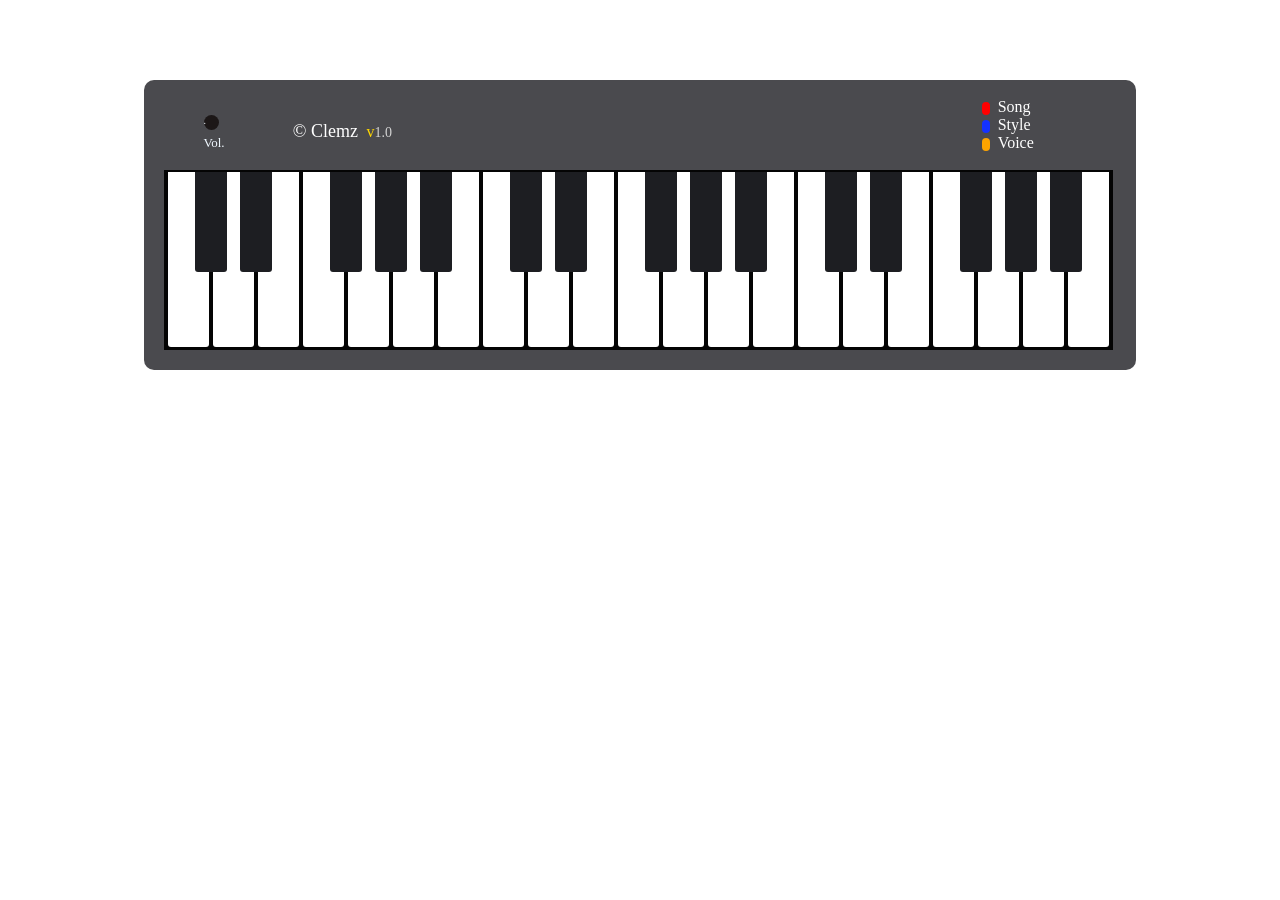
<file: index.html>
<!DOCTYPE html>
<html lang="en">
  <head>
    <meta charset="UTF-8" />
    <title>Clem's Creative Piano</title>
    <meta name="viewport" content="width=device-width, initial-scale=1.0" />
    <link rel="stylesheet" href="piano.css">
  </head>
  <body>
    <div id="piano">
        <div class="volume">
            <div class="volume-knob">.</div>
            <div class="vol-text">Vol.</div>
        </div>
      <p class="logo">&copy Clemz  <span class="v">v</span><span class="version-num">1.0</span></p>
      <div class="controls">
        <div class="songs"><span class="button">S</span><span class="text">Song</span></div>
        <div class="style"><span class="button blue">S</span><span class="text">Style</span></div>
        <div class="voice"><span class="button orange">S</span><span class="text">Voice</span></div>
      </div>
      <div class="keys">
        <div class="key"></div>
        <div class="key black--key"></div>
        <div class="key black--key"></div>
        <div class="key"></div>
        <div class="key black--key"></div>
        <div class="key black--key"></div>
        <div class="key black--key"></div>

        <div class="key"></div>
        <div class="key black--key"></div>
        <div class="key black--key"></div>
        <div class="key"></div>
        <div class="key black--key"></div>
        <div class="key black--key"></div>
        <div class="key black--key"></div>

        <div class="key"></div>
        <div class="key black--key"></div>
        <div class="key black--key"></div>
        <div class="key"></div>
        <div class="key black--key"></div>
        <div class="key black--key"></div>
        <div class="key black--key"></div>
      </div>
    </div>
  </body>
</html>
</file>
<file: piano.css>
html {
    box-sizing: border-box;
  }
  
  *, *::before, *::after {
    box-sizing: inherit;
  }
  
  #piano {
    background-color: #4a4a4e;
    width: 992px;
    height: 290px;
    margin: 80px auto;
    padding: 90px 20px 0 20px;
    position: relative;
    border-radius: 10px;
  }
  
  .keys {
    background-color: #040404;
    width: 949px;
    height: 180px;
    padding-left: 2px;
    overflow: hidden;
  }
  
  .key {
    background-color: #ffffff;
    position: relative;
    width: 41px;
    height: 175px;
    margin: 2px;
    float: left;
    border-radius: 0 0 3px 3px;
  }
  
  .key.black--key::after {
    background-color: #1d1e22;
    content: "";
    position: absolute;
    left: -18px;
    width: 32px;
    height: 100px;
    border-radius: 0 0 3px 3px;
  }

  .volume{
    position: absolute;
    top: 35px;
    left: 6%;
    width: 20px;
  }

  .volume-knob{
    width: 15px;
    height: 15px;
    background-color: #1c1717;
    border-radius: 50%;
    color: aliceblue;
    font-size: 10px;
  }

  .vol-text{
    color: aliceblue;
    text-align: center;
    font-size: 13px;
    margin: 5px 5px 0 0;
  }
  
  .logo {
    width: 200px;
    position: absolute;
    top: 23px;
    left: 15%;
    color: #ffffff;
    font-size: 18px;
  }
  .v{
    color: gold;
    font-size: 16px;
    margin-left: 2%;
  }
  .version-num{
    color: lightgray;
    font-size: 14px;
  }

  .controls{
    color: #ffffff;
    position: absolute;
    top: 18px;
    right: 10%
  }
  .button{
    width: 4px;
    height: 2px;
    background-color: rgb(255, 0, 0);
    color: red;
    font-size: 10px;
    padding: 1px;
    border-radius: 4px;
    margin: 5px;
  }

  .blue{
    background-color: rgb(20, 50, 255);
    color: rgb(20, 50, 255);
  }

  .orange{
    background-color: orange;
    color: orange;
  }

  .text{
    margin: 3px;
    text-align: left;
  }
  
  @media (max-width: 768px) {
    #piano {
      width: 358px;
    }
  
    .keys {
      width: 318px;
    }
  
    .logo {
      width: 150px;
    }
  }
  
  @media (max-width: 1199px) and (min-width: 769px) {
    #piano{
      width: 675px;
  
    }
  
    .keys{
      width: 633px;
    }
  }
</file>
